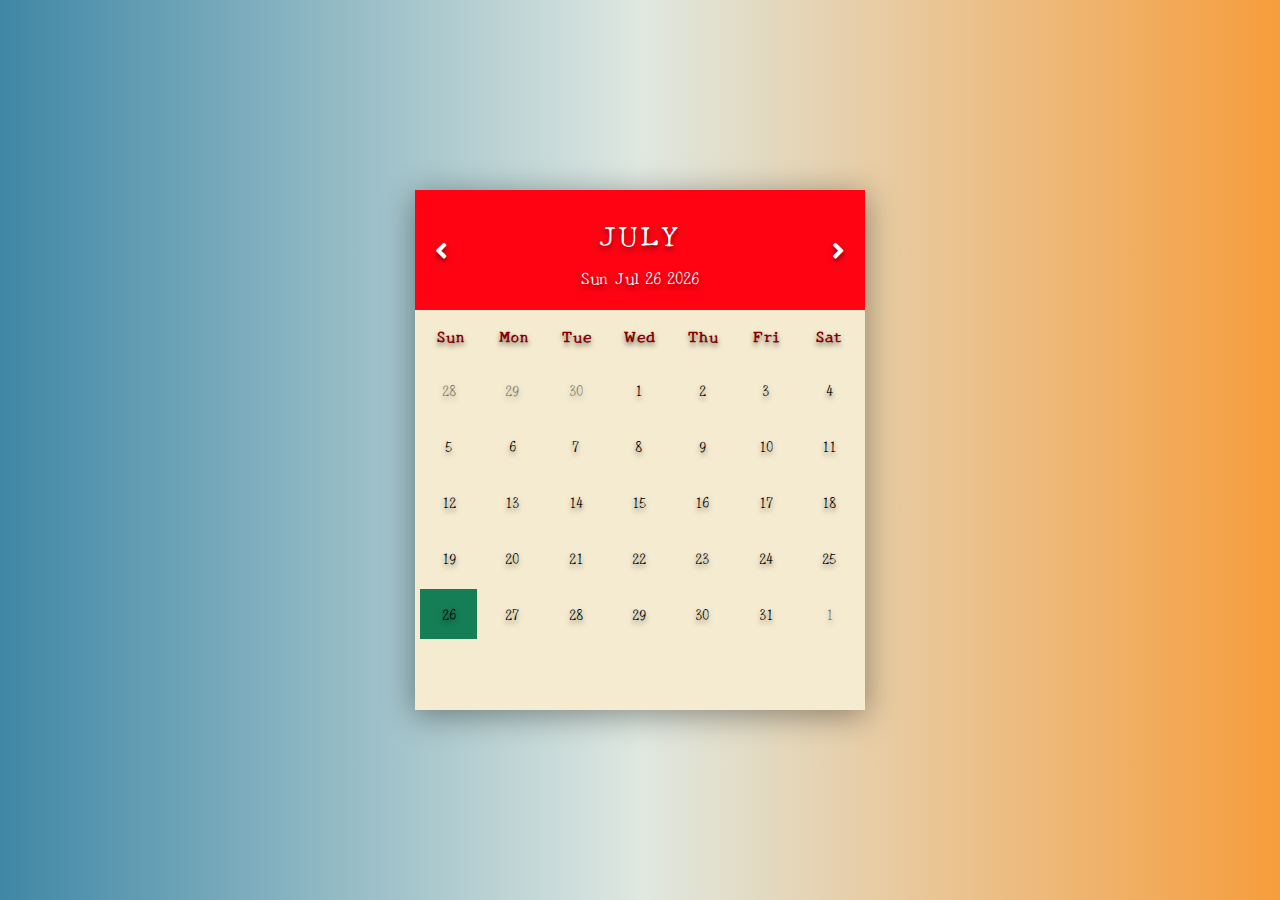
<file: Calendar/index.html>
<!DOCTYPE html>
<html lang="en">
  <head>
    <meta charset="UTF-8" />
    <meta name="viewport" content="width=device-width, initial-scale=1.0" />
    <title>The calendar project</title>
    <link rel="stylesheet" href="style.css" />
    <link
      rel="stylesheet"
      href="https://cdnjs.cloudflare.com/ajax/libs/font-awesome/5.13.0/css/all.min.css"
    />
    <link href="https://fonts.googleapis.com/css2?family=New+Tegomin&display=swap" rel="stylesheet">
    <link rel="preconnect" href="https://fonts.gstatic.com">
    
  </head>
  <body>
    <div class="container">
      <div class="calendar">
        <div class="month">
          <i class="fas fa-angle-left prev"></i>
          <div class="date">
            <h1></h1>
            <p></p>
          </div>
          <i class="fas fa-angle-right next"></i>
        </div>
        <div class="weekdays">
          <div>Sun</div>
          <div>Mon</div>
          <div>Tue</div>
          <div>Wed</div>
          <div>Thu</div>
          <div>Fri</div>
          <div>Sat</div>
        </div>
        <div class="days"></div>
      </div>
    </div>

    <script src="app.js"></script>
  </body>
</html>
</file>
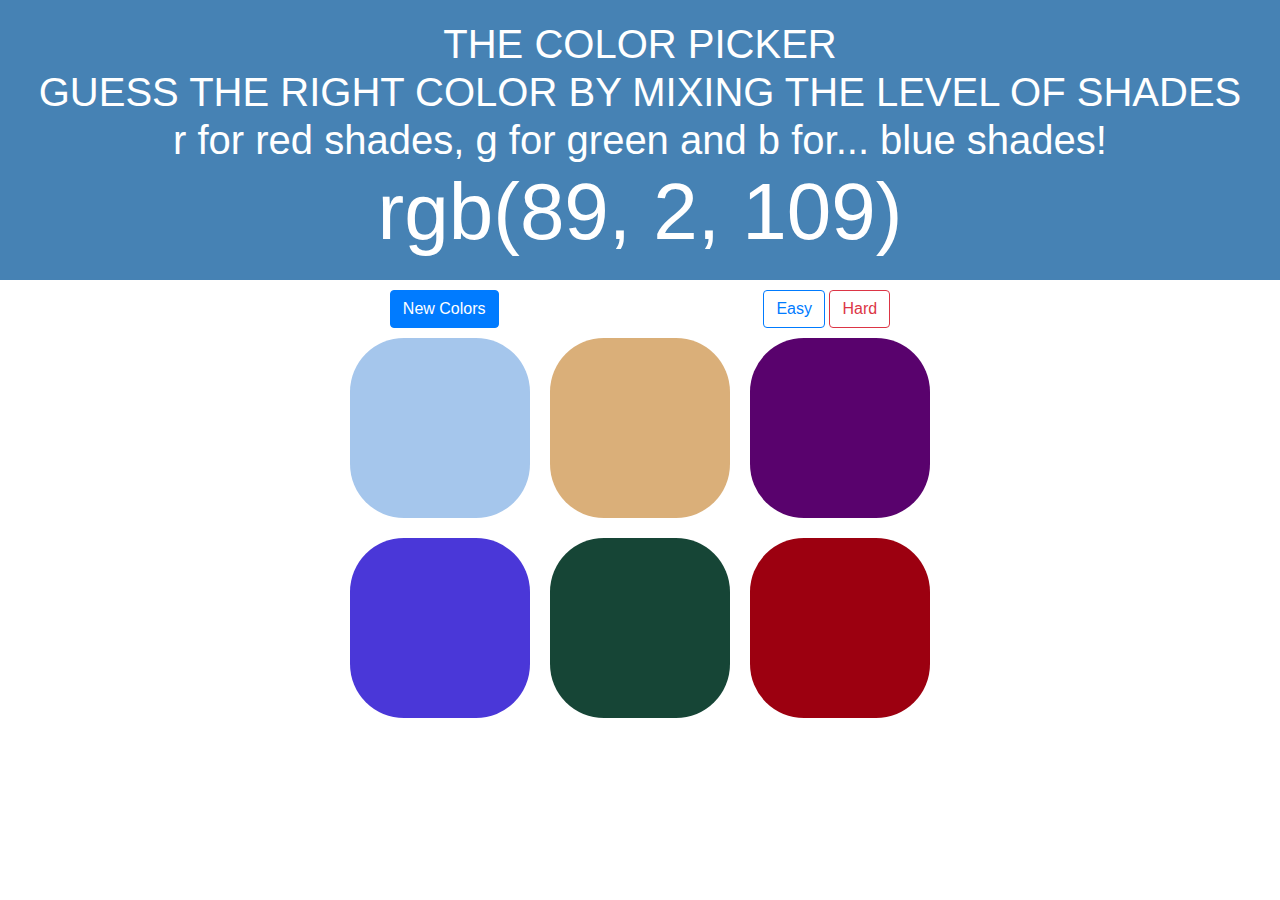
<file: The Color Picker/The RGB game.html>
<!DOCTYPE html>
<html>
<head>
	<meta name="viewport" content="width=device-width, initial-scale=1">
	<title>The Red, Green and Blue</title>
	<link rel="stylesheet" type="text/css" href="The RGB CSS.css">
	<link rel="stylesheet" href="https://stackpath.bootstrapcdn.com/bootstrap/4.5.2/css/bootstrap.min.css" integrity="sha384-JcKb8q3iqJ61gNV9KGb8thSsNjpSL0n8PARn9HuZOnIxN0hoP+VmmDGMN5t9UJ0Z" crossorigin="anonymous">

</head>
<body>
<h1>
	THE COLOR PICKER
	<br> GUESS THE RIGHT COLOR BY MIXING THE LEVEL OF SHADES
	<br>r for red shades, g for green and b for... blue shades!
	<br><span id="colorDisplay">RGB</span>
</h1>

<div id="stripe">
	<button type="button" class="btn btn-primary" id="reset">New Colors</button>
	<span id="message"></span>
	<button type="button" class="btn btn-outline-primary" id="easybtn">Easy</button>
	<button type="button" class="btn btn-outline-danger" id="hardbtn" class="selected">Hard</button>
</div>

<div id="container">
	<div class="square"></div>
	<div class="square"></div>
	<div class="square"></div>
	<div class="square"></div>
	<div class="square"></div>
	<div class="square"></div>
</div>

<script type="text/javascript" src="The RGB Script.js"></script>
</body>
</html>
</file>
<file: Calendar/style.css>
* {
    margin: 0;
    padding: 0;
    box-sizing: border-box;
    font-family: 'New Tegomin', serif;
  }
  
  html {
    font-size: 62.5%;
  }
  
  .container {
    width: 100%;
    height: 100vh;
    background: linear-gradient(0.25turn, #3f87a6, #dfe8e1, #f69d3c);
    color: #870000;
    display: flex;
    justify-content: center;
    align-items: center;
  }
  
  .calendar {
    width: 45rem;
    height: 52rem;
    background-color: #f5ebd0;
    box-shadow: 0 0.5rem 3rem rgba(0, 0, 0, 0.4);
  }
  
  .month {
    color: white;
    font-weight: 400;
    width: 100%;
    height: 12rem;
    background-color: #ff0313;
    display: flex;
    justify-content: space-between;
    align-items: center;
    padding: 0 2rem;
    text-align: center;
    text-shadow: 0 0.3rem 0.5rem rgba(0, 0, 0, 0.5);
  }
  
  .month i {
    font-size: 2.5rem;
    cursor: pointer;
  }
  
  .month h1 {
    font-size: 3rem;
    font-weight: 400;
    text-transform: uppercase;
    letter-spacing: 0.2rem;
    margin-bottom: 1rem;
  }
  
  .month p {
    font-size: 1.6rem;
  }
  
  .weekdays {
    width: 100%;
    height: 5rem;
    padding: 0 0.4rem;
    display: flex;
    align-items: center;
  }
  
  .weekdays div {
    font-size: 1.5rem;
    font-weight: 600;
    letter-spacing: 0.1rem;
    width: calc(44.2rem / 7);
    display: flex;
    justify-content: center;
    align-items: center;
    text-shadow: 0 0.3rem 0.5rem rgba(0, 0, 0, 0.5);
  }
  
  .days {
    width: 100%;
    display: flex;
    flex-wrap: wrap;
    padding: 0.2rem;
  }
  
  .days div {
    color: black;
    font-weight: 400;  
    font-size: 1.4rem;
    margin: 0.3rem;
    width: calc(40.2rem / 7);
    height: 5rem;
    display: flex;
    justify-content: center;
    align-items: center;
    text-shadow: 0 0.3rem 0.5rem rgba(0, 0, 0, 0.5);
    transition: background-color 0.2s;
  }
  
  .days div:hover:not(.today) {
    background-color: #1bc226;
    color: #000000;
    border: 0.2rem solid #777;
    cursor: pointer;
  }
  
  .prev-date,
  .next-date {
    opacity: 0.5;
  }
  
  .today {
    background-color: #167e56;
  }
</file>
<file: The Color Picker/The RGB CSS.css>
body {
	background-color: white;
	margin:0;
	font-family: "Montserrat", "Avenir";
}

.square {
	width: 30%;
	background: purple;
	padding-bottom: 30%;
	float: left;
	margin: 1.66%;
	border-radius: 30%;
	transition: background 0.5s;
	-webkit-transition: background 0.5s;
	-moz-transition: background 0.5s;
}

#container {
	margin: 0px auto;
	max-width: 600px;
}

h1 {
	text-align: center;
	color: white;
	line-height: 1.1;
	background: steelblue;
	margin:0;
	padding: 20px 0;
	font-weight: normal;
}

#stripe{
background-color: white
heigth: 60px;
text-align: center;
color:white;
margin-top: 10px;
}

.selected{
	background: blue;
}
#colorDisplay {
	font-size: 200%;
}

.btn {
	border:none;
	background: none;
	font-weight: 700px;
}
#message{
	color: black;
	display: inline-block;
	width: 20%;
}
</file>
